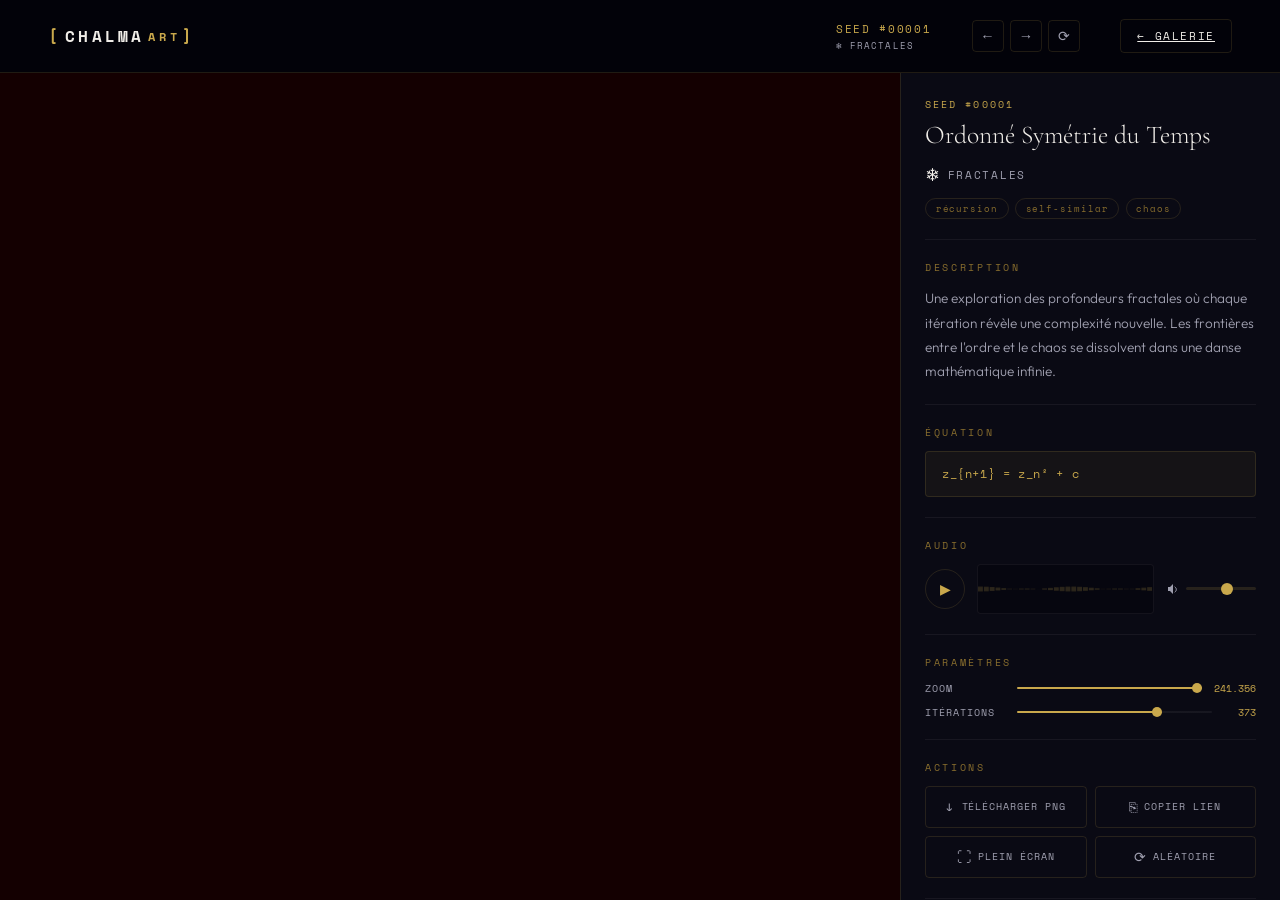
<file: artwork.html>
<!DOCTYPE html>
<html lang="fr">
<head>
<meta charset="UTF-8">
<meta name="viewport" content="width=device-width, initial-scale=1.0">
<title id="pageTitle">CHALMA ART — Œuvre</title>
<meta name="description" id="pageDesc" content="Œuvre d'art génératif CHALMA ART">
<link rel="preconnect" href="https://fonts.googleapis.com">
<link rel="preconnect" href="https://fonts.gstatic.com" crossorigin>
<link href="https://fonts.googleapis.com/css2?family=Cormorant+Garamond:ital,wght@0,300;0,400;0,600;1,300;1,400&family=Space+Mono:ital,wght@0,400;0,700;1,400&family=Outfit:wght@300;400;500;600&display=swap" rel="stylesheet">
<link rel="stylesheet" href="css/main.css">
<link rel="stylesheet" href="css/artwork.css">
</head>
<body class="artwork-page">

<!-- Custom cursor -->
<div id="cursor-ring"></div>
<div id="cursor-dot"></div>

<!-- Background -->
<div id="bg-noise"></div>
<div id="bg-vignette"></div>
<div id="bg-scanlines"></div>

<!-- NAVIGATION -->
<nav id="main-nav" class="scrolled">
  <div class="nav-inner">
    <a href="index.html" class="nav-logo">
      <span class="logo-bracket">[</span>
      <span class="logo-text">CHALMA</span>
      <span class="logo-sub">ART</span>
      <span class="logo-bracket">]</span>
    </a>
    <div class="artwork-nav-meta">
      <span class="artwork-nav-seed" id="navSeed">SEED #—</span>
      <span class="artwork-nav-family" id="navFamily">—</span>
    </div>
    <div class="nav-artwork-actions">
      <button class="nav-action-btn" id="prevBtn" title="Œuvre précédente">←</button>
      <button class="nav-action-btn" id="nextBtn" title="Œuvre suivante">→</button>
      <button class="nav-action-btn" id="randomNavBtn" title="Aléatoire">⟳</button>
    </div>
    <a href="index.html" class="btn-secondary btn-sm">← Galerie</a>
  </div>
</nav>

<!-- MAIN LAYOUT -->
<main id="artwork-main">

  <!-- Canvas area -->
  <div id="canvas-wrap">
    <canvas id="artwork-canvas"></canvas>
    <div id="canvas-overlay">
      <button class="canvas-btn" id="fullscreenBtn" title="Plein écran">⛶</button>
    </div>
  </div>

  <!-- Info panel -->
  <aside id="info-panel">
    <div id="panel-scroll">

      <!-- Title & meta -->
      <div class="panel-section panel-header">
        <div class="panel-seed" id="panelSeed">SEED #—</div>
        <h1 class="panel-title" id="panelTitle">Chargement…</h1>
        <div class="panel-family" id="panelFamily">
          <span class="family-icon" id="panelIcon">—</span>
          <span class="family-name" id="panelFamilyName">—</span>
        </div>
        <div class="panel-tags" id="panelTags"></div>
      </div>

      <!-- Description -->
      <div class="panel-section">
        <div class="panel-label">Description</div>
        <p class="panel-desc" id="panelDesc">—</p>
      </div>

      <!-- Equation -->
      <div class="panel-section">
        <div class="panel-label">Équation</div>
        <div class="panel-equation" id="panelEquation">—</div>
      </div>

      <!-- Audio -->
      <div class="panel-section panel-audio">
        <div class="panel-label">Audio</div>
        <div class="audio-controls">
          <button class="audio-play-btn" id="audioPlayBtn">
            <span class="play-icon">▶</span>
          </button>
          <div class="audio-visualizer" id="audioViz">
            <canvas id="vizCanvas" width="180" height="50"></canvas>
          </div>
          <div class="volume-wrap">
            <svg width="14" height="14" viewBox="0 0 14 14" fill="none">
              <path d="M2 5h2l3-3v10L4 9H2V5z" fill="currentColor"/>
              <path d="M9 5c.8.6 1.3 1.5 1.3 2.5S9.8 9.4 9 10" stroke="currentColor" stroke-width="1" stroke-linecap="round" fill="none"/>
            </svg>
            <input type="range" id="volumeSlider" min="0" max="100" value="60" class="volume-slider">
          </div>
        </div>
      </div>

      <!-- Parameters -->
      <div class="panel-section">
        <div class="panel-label">Paramètres</div>
        <div id="paramSliders" class="param-sliders"></div>
      </div>

      <!-- Actions -->
      <div class="panel-section panel-actions">
        <div class="panel-label">Actions</div>
        <div class="action-grid">
          <button class="action-btn" id="downloadBtn">
            <span>↓</span> Télécharger PNG
          </button>
          <button class="action-btn" id="copyLinkBtn">
            <span>⎘</span> Copier lien
          </button>
          <button class="action-btn" id="fullscreenBtn2">
            <span>⛶</span> Plein écran
          </button>
          <button class="action-btn" id="randomBtn">
            <span>⟳</span> Aléatoire
          </button>
        </div>
      </div>

      <!-- Neighbors -->
      <div class="panel-section">
        <div class="panel-label">Œuvres proches</div>
        <div class="neighbors-grid" id="neighborsGrid"></div>
      </div>

    </div>
  </aside>
</main>

<!-- Scripts -->
<script src="js/prng.js"></script>
<script src="js/generator.js"></script>
<script src="js/algorithms/fractals.js"></script>
<script src="js/algorithms/attractors.js"></script>
<script src="js/algorithms/particles.js"></script>
<script src="js/algorithms/cellular.js"></script>
<script src="js/algorithms/waves.js"></script>
<script src="js/algorithms/geometry.js"></script>
<script src="js/algorithms/fluid.js"></script>
<script src="js/algorithms/organic.js"></script>
<script src="js/algorithms/cosmic.js"></script>
<script src="js/algorithms/neural.js"></script>
<script src="js/renderer.js"></script>
<script src="js/audio.js"></script>
<script src="js/artwork-page.js"></script>
</body>
</html>
</file>
<file: css/main.css>
/* ══════════════════════════════════════════════════════════════
   CHALMA ART — Design System Luxe
   ══════════════════════════════════════════════════════════════ */

@import url('https://fonts.googleapis.com/css2?family=Cormorant+Garamond:ital,wght@0,300;0,400;0,600;1,300;1,400&family=Space+Mono:ital,wght@0,400;0,700;1,400&family=Outfit:wght@300;400;500;600&display=swap');

/* ── RESET & ROOT ── */
*, *::before, *::after {
  margin: 0; padding: 0;
  box-sizing: border-box;
}

:root {
  --bg-deep:        #03030a;
  --bg-card:        #08080f;
  --bg-card-hover:  #0d0d18;
  --bg-surface:     #0a0a14;
  --bg-overlay:     rgba(3,3,10,0.92);

  --gold:           #c9a84c;
  --gold-light:     #e8c96a;
  --gold-dark:      #8a6f2e;
  --gold-glow:      rgba(201,168,76,0.35);
  --gold-border:    rgba(201,168,76,0.15);
  --gold-border-hv: rgba(201,168,76,0.6);

  --white-warm:     #f0ede8;
  --white-dim:      #a0a0b0;
  --white-faint:    rgba(240,237,232,0.06);

  --cyan:           #00fff0;
  --magenta:        #ff00aa;
  --purple:         #8844ff;
  --green-neon:     #39ff14;

  --font-display:   'Cormorant Garamond', 'Georgia', serif;
  --font-code:      'Space Mono', 'Courier New', monospace;
  --font-body:      'Outfit', system-ui, sans-serif;

  --radius-sm:      4px;
  --radius-md:      8px;
  --radius-lg:      16px;

  --transition-fast:   150ms cubic-bezier(.4,0,.2,1);
  --transition-base:   300ms cubic-bezier(.4,0,.2,1);
  --transition-slow:   600ms cubic-bezier(.4,0,.2,1);

  --card-size:      300px;
  --gap:            20px;
}

html {
  scroll-behavior: smooth;
  font-size: 16px;
}

body {
  background: var(--bg-deep);
  color: var(--white-warm);
  font-family: var(--font-body);
  overflow-x: hidden;
  min-height: 100vh;
  cursor: none;
}

/* ── SCROLLBAR ── */
::-webkit-scrollbar { width: 6px; }
::-webkit-scrollbar-track { background: var(--bg-deep); }
::-webkit-scrollbar-thumb { background: var(--gold-dark); border-radius: 3px; }
::-webkit-scrollbar-thumb:hover { background: var(--gold); }

/* ══════════════════════════════════════════════════════════════
   CUSTOM CURSOR
   ══════════════════════════════════════════════════════════════ */
#cursor-ring {
  position: fixed;
  width: 32px; height: 32px;
  border: 1.5px solid var(--gold);
  border-radius: 50%;
  pointer-events: none;
  z-index: 99999;
  transform: translate(-50%, -50%);
  transition: width 200ms ease, height 200ms ease, border-color 200ms ease, opacity 200ms ease;
  mix-blend-mode: difference;
}
#cursor-dot {
  position: fixed;
  width: 5px; height: 5px;
  background: var(--gold);
  border-radius: 50%;
  pointer-events: none;
  z-index: 99999;
  transform: translate(-50%, -50%);
}
body.cursor-hover #cursor-ring {
  width: 52px; height: 52px;
  border-color: var(--gold-light);
  background: rgba(201,168,76,0.06);
}

/* ══════════════════════════════════════════════════════════════
   BACKGROUND LAYERS
   ══════════════════════════════════════════════════════════════ */
#bg-particles {
  position: fixed;
  top: 0; left: 0; width: 100%; height: 100%;
  pointer-events: none;
  z-index: 0;
}

#bg-noise {
  position: fixed;
  top: -50%; left: -50%; width: 200%; height: 200%;
  pointer-events: none;
  z-index: 1;
  opacity: 0.028;
  background-image: url("data:image/svg+xml,%3Csvg viewBox='0 0 256 256' xmlns='http://www.w3.org/2000/svg'%3E%3Cfilter id='noise'%3E%3CfeTurbulence type='fractalNoise' baseFrequency='0.9' numOctaves='4' stitchTiles='stitch'/%3E%3C/filter%3E%3Crect width='100%25' height='100%25' filter='url(%23noise)'/%3E%3C/svg%3E");
  animation: noiseAnim 0.15s steps(1) infinite;
}
@keyframes noiseAnim {
  0%   { transform: translate(0,0); }
  25%  { transform: translate(-2%,1%); }
  50%  { transform: translate(1%,-2%); }
  75%  { transform: translate(2%,2%); }
  100% { transform: translate(-1%,-1%); }
}

#bg-scanlines {
  position: fixed;
  top: 0; left: 0; width: 100%; height: 100%;
  pointer-events: none;
  z-index: 2;
  background: repeating-linear-gradient(
    to bottom,
    transparent 0px,
    transparent 3px,
    rgba(0,0,0,0.03) 3px,
    rgba(0,0,0,0.03) 4px
  );
}

#bg-vignette {
  position: fixed;
  top: 0; left: 0; width: 100%; height: 100%;
  pointer-events: none;
  z-index: 3;
  background: radial-gradient(ellipse at center,
    transparent 50%,
    rgba(3,3,10,0.55) 80%,
    rgba(3,3,10,0.85) 100%
  );
}

/* ══════════════════════════════════════════════════════════════
   NAVIGATION
   ══════════════════════════════════════════════════════════════ */
#main-nav {
  position: fixed;
  top: 0; left: 0; right: 0;
  z-index: 1000;
  padding: 0 3rem;
  background: linear-gradient(to bottom, rgba(3,3,10,0.95) 0%, rgba(3,3,10,0.0) 100%);
  backdrop-filter: blur(0px);
  transition: background var(--transition-base), backdrop-filter var(--transition-base);
}
#main-nav.scrolled {
  background: rgba(3,3,10,0.96);
  backdrop-filter: blur(20px);
  border-bottom: 1px solid var(--gold-border);
}

.nav-inner {
  max-width: 1400px;
  margin: 0 auto;
  height: 72px;
  display: flex;
  align-items: center;
  gap: 2.5rem;
}

.nav-logo {
  font-family: var(--font-code);
  font-size: 1rem;
  font-weight: 700;
  letter-spacing: 0.2em;
  text-decoration: none;
  color: var(--white-warm);
  display: flex;
  align-items: center;
  gap: 0.1em;
  flex-shrink: 0;
  transition: color var(--transition-fast);
}
.nav-logo:hover { color: var(--gold-light); }
.logo-bracket { color: var(--gold); }
.logo-text { color: var(--white-warm); margin: 0 0.15em; }
.logo-sub  { color: var(--gold); font-size: 0.75em; letter-spacing: 0.3em; }

/* Glitch animation on logo */
@keyframes glitch1 {
  0%   { clip-path: inset(0 0 95% 0); transform: translate(-2px, 1px); }
  20%  { clip-path: inset(40% 0 45% 0); transform: translate(2px, -1px); }
  40%  { clip-path: inset(75% 0 10% 0); transform: translate(-1px, 2px); }
  60%  { clip-path: inset(20% 0 70% 0); transform: translate(1px, -2px); }
  80%  { clip-path: inset(60% 0 25% 0); transform: translate(0px, 1px); }
  100% { clip-path: inset(0 0 95% 0); transform: translate(0,0); }
}
.nav-logo.glitch::before {
  content: attr(data-text);
  position: absolute;
  left: 0; top: 0;
  color: var(--cyan);
  animation: glitch1 0.4s steps(1) forwards;
}
.nav-logo { position: relative; }

.nav-links {
  list-style: none;
  display: flex;
  gap: 2.5rem;
  margin-left: auto;
}
.nav-link {
  font-family: var(--font-code);
  font-size: 0.72rem;
  letter-spacing: 0.18em;
  text-transform: uppercase;
  color: var(--white-dim);
  text-decoration: none;
  transition: color var(--transition-fast);
  position: relative;
}
.nav-link::after {
  content: '';
  position: absolute;
  bottom: -4px; left: 0;
  width: 0; height: 1px;
  background: var(--gold);
  transition: width var(--transition-base);
}
.nav-link:hover { color: var(--white-warm); }
.nav-link:hover::after { width: 100%; }

.nav-counter {
  display: flex;
  flex-direction: column;
  align-items: flex-end;
  line-height: 1.1;
}
.counter-num {
  font-family: var(--font-code);
  font-size: 1.1rem;
  color: var(--gold);
  letter-spacing: 0.05em;
}
.counter-sep { color: var(--gold-dark); }
.counter-label {
  font-family: var(--font-code);
  font-size: 0.58rem;
  letter-spacing: 0.2em;
  text-transform: uppercase;
  color: var(--white-dim);
}

.nav-menu-btn {
  display: none;
  flex-direction: column;
  justify-content: center;
  gap: 5px;
  width: 36px; height: 36px;
  background: none;
  border: 1px solid var(--gold-border);
  cursor: none;
  padding: 8px;
  border-radius: var(--radius-sm);
  transition: border-color var(--transition-fast);
}
.nav-menu-btn span {
  display: block;
  width: 100%; height: 1px;
  background: var(--white-dim);
  transition: background var(--transition-fast);
}
.nav-menu-btn:hover { border-color: var(--gold); }
.nav-menu-btn:hover span { background: var(--gold); }

/* Mobile menu */
#mobile-menu {
  position: fixed;
  top: 72px; left: 0; right: 0;
  background: rgba(3,3,10,0.98);
  backdrop-filter: blur(20px);
  border-bottom: 1px solid var(--gold-border);
  z-index: 999;
  display: flex;
  flex-direction: column;
  padding: 1.5rem 2rem;
  gap: 1rem;
  transform: translateY(-110%);
  transition: transform var(--transition-base);
  pointer-events: none;
}
#mobile-menu.open {
  transform: translateY(0);
  pointer-events: all;
}
.mobile-link {
  font-family: var(--font-code);
  font-size: 0.85rem;
  letter-spacing: 0.2em;
  text-transform: uppercase;
  color: var(--white-dim);
  text-decoration: none;
  padding: 0.75rem 0;
  border-bottom: 1px solid var(--white-faint);
  transition: color var(--transition-fast);
}
.mobile-link:hover { color: var(--gold); }

/* ══════════════════════════════════════════════════════════════
   HERO
   ══════════════════════════════════════════════════════════════ */
#hero {
  position: relative;
  min-height: 100vh;
  display: flex;
  align-items: center;
  justify-content: center;
  overflow: hidden;
  z-index: 10;
}

#hero-canvas {
  position: absolute;
  top: 0; left: 0; width: 100%; height: 100%;
  pointer-events: none;
  z-index: 0;
  opacity: 0.6;
}

.hero-content {
  position: relative;
  z-index: 10;
  text-align: center;
  max-width: 860px;
  padding: 2rem;
  padding-top: 6rem;
}

.hero-tag {
  display: inline-flex;
  align-items: center;
  gap: 0.6rem;
  font-family: var(--font-code);
  font-size: 0.7rem;
  letter-spacing: 0.25em;
  text-transform: uppercase;
  color: var(--gold);
  border: 1px solid var(--gold-border);
  padding: 0.5rem 1.2rem;
  border-radius: 2rem;
  background: rgba(201,168,76,0.06);
  margin-bottom: 2rem;
  animation: fadeInDown 0.8s ease both;
}
.tag-dot {
  width: 6px; height: 6px;
  border-radius: 50%;
  background: var(--gold);
  box-shadow: 0 0 8px var(--gold);
  animation: pulse 2s ease-in-out infinite;
}
@keyframes pulse {
  0%, 100% { opacity: 1; transform: scale(1); }
  50%       { opacity: 0.5; transform: scale(0.7); }
}

.hero-title {
  font-family: var(--font-display);
  font-size: clamp(3.5rem, 9vw, 8rem);
  font-weight: 300;
  line-height: 1.0;
  letter-spacing: -0.02em;
  color: var(--white-warm);
  margin-bottom: 1.5rem;
  min-height: 2.5em;
}
.hero-title .char {
  display: inline-block;
  opacity: 0;
  transform: translateY(40px) rotateX(-30deg);
  animation: charIn 0.6s cubic-bezier(.2,0,.2,1) forwards;
}
@keyframes charIn {
  to { opacity: 1; transform: translateY(0) rotateX(0deg); }
}
.hero-title .word-gold { color: var(--gold); font-style: italic; }

.hero-sub {
  font-family: var(--font-body);
  font-size: 1.1rem;
  font-weight: 300;
  color: var(--white-dim);
  line-height: 1.8;
  max-width: 520px;
  margin: 0 auto 2.5rem;
  animation: fadeInUp 0.8s 0.6s ease both;
}

.hero-actions {
  display: flex;
  align-items: center;
  justify-content: center;
  gap: 1.2rem;
  margin-bottom: 3rem;
  animation: fadeInUp 0.8s 0.8s ease both;
}

.btn-primary {
  display: inline-flex;
  align-items: center;
  gap: 0.6rem;
  padding: 0.9rem 2.2rem;
  background: var(--gold);
  color: var(--bg-deep);
  font-family: var(--font-code);
  font-size: 0.78rem;
  font-weight: 700;
  letter-spacing: 0.15em;
  text-transform: uppercase;
  text-decoration: none;
  border: none;
  border-radius: var(--radius-sm);
  cursor: none;
  transition: background var(--transition-fast), transform var(--transition-fast), box-shadow var(--transition-fast);
  position: relative;
  overflow: hidden;
}
.btn-primary::before {
  content: '';
  position: absolute;
  inset: 0;
  background: linear-gradient(135deg, var(--gold-light), var(--gold));
  opacity: 0;
  transition: opacity var(--transition-fast);
}
.btn-primary:hover {
  background: var(--gold-light);
  transform: translateY(-2px);
  box-shadow: 0 8px 30px rgba(201,168,76,0.4);
}
.btn-primary span { position: relative; z-index: 1; }
.btn-primary svg  { position: relative; z-index: 1; }

.btn-secondary {
  display: inline-flex;
  align-items: center;
  gap: 0.6rem;
  padding: 0.9rem 2.2rem;
  background: transparent;
  color: var(--white-warm);
  font-family: var(--font-code);
  font-size: 0.78rem;
  letter-spacing: 0.15em;
  text-transform: uppercase;
  border: 1px solid var(--gold-border);
  border-radius: var(--radius-sm);
  cursor: none;
  transition: border-color var(--transition-fast), color var(--transition-fast), box-shadow var(--transition-fast), transform var(--transition-fast);
}
.btn-secondary:hover {
  border-color: var(--gold);
  color: var(--gold);
  box-shadow: 0 0 20px var(--gold-glow);
  transform: translateY(-2px);
}

.hero-stats {
  display: flex;
  align-items: center;
  justify-content: center;
  gap: 2rem;
  animation: fadeInUp 0.8s 1s ease both;
}
.stat {
  display: flex;
  flex-direction: column;
  align-items: center;
  gap: 0.2rem;
}
.stat-num {
  font-family: var(--font-display);
  font-size: 2rem;
  font-weight: 600;
  color: var(--gold);
  line-height: 1;
}
.stat-label {
  font-family: var(--font-code);
  font-size: 0.6rem;
  letter-spacing: 0.2em;
  text-transform: uppercase;
  color: var(--white-dim);
}
.stat-divider {
  width: 1px; height: 36px;
  background: var(--gold-border);
}

.hero-scroll-hint {
  position: absolute;
  bottom: 2.5rem; left: 50%;
  transform: translateX(-50%);
  display: flex;
  flex-direction: column;
  align-items: center;
  gap: 0.6rem;
  font-family: var(--font-code);
  font-size: 0.6rem;
  letter-spacing: 0.3em;
  color: var(--white-dim);
  animation: fadeInUp 0.8s 1.2s ease both, bounce 2.5s 2s ease-in-out infinite;
  z-index: 10;
}
.scroll-line {
  width: 1px; height: 40px;
  background: linear-gradient(to bottom, var(--gold), transparent);
}
@keyframes bounce {
  0%, 100% { transform: translateX(-50%) translateY(0); }
  50%       { transform: translateX(-50%) translateY(8px); }
}

/* ══════════════════════════════════════════════════════════════
   FILTER BAR
   ══════════════════════════════════════════════════════════════ */
#filter-bar {
  position: sticky;
  top: 72px;
  z-index: 500;
  background: rgba(3,3,10,0.97);
  backdrop-filter: blur(20px);
  border-bottom: 1px solid var(--gold-border);
  padding: 0.9rem 3rem;
}
.filter-inner {
  max-width: 1400px;
  margin: 0 auto;
  display: flex;
  align-items: center;
  gap: 1.5rem;
  flex-wrap: wrap;
}

.filter-search {
  display: flex;
  align-items: center;
  gap: 0.6rem;
  background: var(--bg-surface);
  border: 1px solid var(--gold-border);
  border-radius: var(--radius-sm);
  padding: 0.5rem 0.9rem;
  flex-shrink: 0;
  min-width: 240px;
  transition: border-color var(--transition-fast);
}
.filter-search:focus-within { border-color: var(--gold); }
.filter-search svg { color: var(--white-dim); flex-shrink: 0; }
.search-shortcuts {
  font-family: var(--font-code);
  font-size: 0.58rem;
  letter-spacing: 0.08em;
  color: rgba(240,240,248,0.5);
  white-space: nowrap;
}
#searchInput {
  background: none;
  border: none;
  outline: none;
  color: var(--white-warm);
  font-family: var(--font-code);
  font-size: 0.75rem;
  width: 100%;
  caret-color: var(--gold);
}
#searchInput::placeholder { color: var(--white-dim); }

.filter-cats {
  display: flex;
  gap: 0.4rem;
  flex-wrap: wrap;
  flex: 1;
}
.cat-btn {
  font-family: var(--font-code);
  font-size: 0.65rem;
  letter-spacing: 0.12em;
  text-transform: uppercase;
  color: var(--white-dim);
  background: transparent;
  border: 1px solid rgba(255,255,255,0.08);
  border-radius: 2rem;
  padding: 0.35rem 0.85rem;
  cursor: none;
  transition: color var(--transition-fast), border-color var(--transition-fast), background var(--transition-fast);
  white-space: nowrap;
}
.cat-btn:hover { color: var(--gold); border-color: var(--gold-border); }
.cat-btn.active {
  color: var(--bg-deep);
  background: var(--gold);
  border-color: var(--gold);
}

.filter-sort select {
  font-family: var(--font-code);
  font-size: 0.7rem;
  letter-spacing: 0.1em;
  color: var(--white-dim);
  background: var(--bg-surface);
  border: 1px solid var(--gold-border);
  border-radius: var(--radius-sm);
  padding: 0.5rem 0.8rem;
  cursor: pointer;
  outline: none;
  transition: border-color var(--transition-fast);
  appearance: none;
  background-image: url("data:image/svg+xml,%3Csvg width='10' height='6' viewBox='0 0 10 6' fill='none' xmlns='http://www.w3.org/2000/svg'%3E%3Cpath d='M1 1l4 4 4-4' stroke='%23a0a0b0' stroke-width='1.2' stroke-linecap='round'/%3E%3C/svg%3E");
  background-repeat: no-repeat;
  background-position: right 0.7rem center;
  padding-right: 2rem;
}
.filter-sort select:focus { border-color: var(--gold); color: var(--white-warm); }

/* ══════════════════════════════════════════════════════════════
   GALLERY
   ══════════════════════════════════════════════════════════════ */
#gallery {
  position: relative;
  z-index: 10;
  padding: 5rem 3rem 3rem;
}

.gallery-header {
  max-width: 1400px;
  margin: 0 auto 3rem;
}
.section-label {
  font-family: var(--font-code);
  font-size: 0.68rem;
  letter-spacing: 0.3em;
  text-transform: uppercase;
  color: var(--gold);
  margin-bottom: 1rem;
}
.section-title {
  font-family: var(--font-display);
  font-size: clamp(2rem, 4vw, 3.5rem);
  font-weight: 300;
  line-height: 1.15;
  color: var(--white-warm);
  margin-bottom: 0.75rem;
}
.section-title em {
  font-style: italic;
  color: var(--gold);
}
.gallery-showing {
  font-family: var(--font-code);
  font-size: 0.72rem;
  color: var(--white-dim);
  letter-spacing: 0.1em;
}

/* Virtual scroll */
#gallery-viewport {
  max-width: 1400px;
  margin: 0 auto;
  position: relative;
}
#gallery-grid {
  display: grid;
  grid-template-columns: repeat(4, 1fr);
  gap: var(--gap);
}

/* Art Card */
.art-card {
  position: relative;
  width: 100%;
  aspect-ratio: 1;
  background: var(--bg-card);
  border: 1px solid var(--gold-border);
  border-radius: var(--radius-md);
  overflow: hidden;
  cursor: none;
  transition:
    border-color var(--transition-base),
    box-shadow var(--transition-base),
    transform var(--transition-base);
  opacity: 0;
  transform: translateY(30px);
}
.art-card.visible {
  opacity: 1;
  transform: translateY(0);
  transition:
    opacity 0.5s ease,
    transform 0.5s ease,
    border-color var(--transition-base),
    box-shadow var(--transition-base);
}
.art-card:hover {
  border-color: var(--gold-border-hv);
  box-shadow: 0 0 30px var(--gold-glow), 0 20px 40px rgba(0,0,0,0.6);
  transform: translateY(-4px) scale(1.01);
  z-index: 10;
}
.art-card:focus-visible {
  outline: 2px solid var(--gold);
  outline-offset: 2px;
  border-color: var(--gold);
}
.art-card canvas {
  width: 100%; height: 100%;
  display: block;
}

/* Skeleton loading */
.art-card-skeleton {
  position: absolute;
  inset: 0;
  background: linear-gradient(
    90deg,
    var(--bg-card) 25%,
    rgba(201,168,76,0.06) 50%,
    var(--bg-card) 75%
  );
  background-size: 200% 100%;
  animation: shimmer 1.8s ease-in-out infinite;
}
@keyframes shimmer {
  0%   { background-position: 200% 0; }
  100% { background-position: -200% 0; }
}

.art-card-info {
  position: absolute;
  bottom: 0; left: 0; right: 0;
  padding: 1.2rem 1rem 1rem;
  background: linear-gradient(to top, rgba(3,3,10,0.97) 0%, rgba(3,3,10,0.6) 70%, transparent 100%);
  transform: translateY(100%);
  transition: transform var(--transition-base);
}
.art-card:hover .art-card-info { transform: translateY(0); }

.card-seed {
  font-family: var(--font-code);
  font-size: 0.58rem;
  letter-spacing: 0.2em;
  color: var(--gold);
  margin-bottom: 0.3rem;
}
.card-title {
  font-family: var(--font-display);
  font-size: 1rem;
  font-weight: 400;
  color: var(--white-warm);
  margin-bottom: 0.2rem;
  line-height: 1.3;
}
.card-family {
  font-family: var(--font-code);
  font-size: 0.62rem;
  letter-spacing: 0.15em;
  text-transform: uppercase;
  color: var(--white-dim);
}

/* Card top badge */
.card-badge {
  position: absolute;
  top: 10px; right: 10px;
  background: rgba(3,3,10,0.85);
  border: 1px solid var(--gold-border);
  border-radius: 2rem;
  padding: 0.2rem 0.6rem;
  font-family: var(--font-code);
  font-size: 0.58rem;
  letter-spacing: 0.1em;
  color: var(--gold);
  backdrop-filter: blur(4px);
  opacity: 0;
  transition: opacity var(--transition-fast);
}
.art-card:hover .card-badge { opacity: 1; }

.gallery-loading {
  display: flex;
  align-items: center;
  justify-content: center;
  gap: 1rem;
  padding: 3rem;
  font-family: var(--font-code);
  font-size: 0.75rem;
  color: var(--white-dim);
  letter-spacing: 0.15em;
}
.loading-spinner {
  width: 20px; height: 20px;
  border: 1.5px solid var(--gold-border);
  border-top-color: var(--gold);
  border-radius: 50%;
  animation: spin 0.8s linear infinite;
}
@keyframes spin { to { transform: rotate(360deg); } }

/* ══════════════════════════════════════════════════════════════
   ALGORITHMS SECTION
   ══════════════════════════════════════════════════════════════ */
#algorithms {
  position: relative;
  z-index: 10;
  padding: 6rem 3rem;
  background: linear-gradient(to bottom, transparent, var(--bg-surface) 20%, var(--bg-surface) 80%, transparent);
  border-top: 1px solid var(--gold-border);
  border-bottom: 1px solid var(--gold-border);
}
.section-inner {
  max-width: 1400px;
  margin: 0 auto;
}
#algorithms .section-title { margin-bottom: 3rem; }

.algo-grid {
  display: grid;
  grid-template-columns: repeat(5, 1fr);
  gap: 1rem;
}
.algo-card {
  background: var(--bg-card);
  border: 1px solid var(--gold-border);
  border-radius: var(--radius-md);
  padding: 1.5rem 1.2rem;
  cursor: none;
  transition: border-color var(--transition-base), background var(--transition-base), transform var(--transition-fast), box-shadow var(--transition-base);
  opacity: 0;
  transform: translateY(20px);
}
.algo-card.visible {
  opacity: 1;
  transform: translateY(0);
  transition: opacity 0.5s ease, transform 0.5s ease, border-color var(--transition-base), background var(--transition-base), box-shadow var(--transition-base);
}
.algo-card:hover {
  border-color: var(--gold-border-hv);
  background: var(--bg-card-hover);
  transform: translateY(-3px);
  box-shadow: 0 8px 24px rgba(201,168,76,0.15);
}
.algo-card:focus-visible {
  outline: 2px solid var(--gold);
  outline-offset: 2px;
  border-color: var(--gold);
}
.algo-icon {
  width: 40px; height: 40px;
  border-radius: var(--radius-sm);
  background: rgba(201,168,76,0.1);
  border: 1px solid var(--gold-border);
  display: flex;
  align-items: center;
  justify-content: center;
  margin-bottom: 1rem;
  font-size: 1.2rem;
}
.algo-name {
  font-family: var(--font-display);
  font-size: 1.1rem;
  font-weight: 400;
  color: var(--white-warm);
  margin-bottom: 0.4rem;
}
.algo-range {
  font-family: var(--font-code);
  font-size: 0.6rem;
  letter-spacing: 0.15em;
  color: var(--gold-dark);
  margin-bottom: 0.6rem;
}
.algo-desc {
  font-size: 0.78rem;
  color: var(--white-dim);
  line-height: 1.6;
}
.algo-count {
  margin-top: 0.8rem;
  font-family: var(--font-code);
  font-size: 0.65rem;
  color: var(--gold);
  letter-spacing: 0.1em;
}

/* ══════════════════════════════════════════════════════════════
   ABOUT
   ══════════════════════════════════════════════════════════════ */
#about {
  position: relative;
  z-index: 10;
  padding: 6rem 3rem;
}
.about-inner {
  max-width: 1400px;
  margin: 0 auto;
  display: grid;
  grid-template-columns: 1fr 1fr;
  gap: 5rem;
  align-items: center;
}
.about-body {
  font-size: 1rem;
  font-weight: 300;
  color: var(--white-dim);
  line-height: 1.9;
  margin-bottom: 1.2rem;
}
.inline-code {
  font-family: var(--font-code);
  font-size: 0.85em;
  color: var(--gold);
  background: rgba(201,168,76,0.08);
  border: 1px solid var(--gold-border);
  border-radius: 3px;
  padding: 0.1em 0.4em;
}
.about-quote {
  margin-top: 2.5rem;
  padding-left: 1.5rem;
  border-left: 2px solid var(--gold);
}
.about-quote blockquote {
  font-family: var(--font-display);
  font-size: 1.2rem;
  font-style: italic;
  color: var(--white-warm);
  line-height: 1.6;
  margin-bottom: 0.5rem;
}
.about-quote cite {
  font-family: var(--font-code);
  font-size: 0.7rem;
  letter-spacing: 0.2em;
  color: var(--gold-dark);
}

.about-visual {
  position: relative;
  aspect-ratio: 1;
  border: 1px solid var(--gold-border);
  border-radius: var(--radius-lg);
  overflow: hidden;
  background: var(--bg-card);
}
#about-canvas {
  width: 100%; height: 100%;
  display: block;
}
.about-seed-display {
  position: absolute;
  bottom: 1rem; left: 50%;
  transform: translateX(-50%);
  font-family: var(--font-code);
  font-size: 0.7rem;
  letter-spacing: 0.2em;
  color: var(--gold);
  background: rgba(3,3,10,0.8);
  border: 1px solid var(--gold-border);
  border-radius: 2rem;
  padding: 0.3rem 0.9rem;
  backdrop-filter: blur(8px);
}

/* ══════════════════════════════════════════════════════════════
   STATS BAR
   ══════════════════════════════════════════════════════════════ */
#stats-bar {
  position: relative;
  z-index: 10;
  background: rgba(201,168,76,0.04);
  border-top: 1px solid var(--gold-border);
  border-bottom: 1px solid var(--gold-border);
  padding: 2.5rem 3rem;
}
.stats-inner {
  max-width: 1400px;
  margin: 0 auto;
  display: flex;
  justify-content: space-around;
  align-items: center;
  gap: 2rem;
  flex-wrap: wrap;
}
.stats-item {
  display: flex;
  flex-direction: column;
  align-items: center;
  gap: 0.3rem;
}
.stats-val {
  font-family: var(--font-display);
  font-size: 2.8rem;
  font-weight: 300;
  color: var(--gold);
  line-height: 1;
}
.stats-key {
  font-family: var(--font-code);
  font-size: 0.65rem;
  letter-spacing: 0.2em;
  text-transform: uppercase;
  color: var(--white-dim);
}

/* ══════════════════════════════════════════════════════════════
   FOOTER
   ══════════════════════════════════════════════════════════════ */
#main-footer {
  position: relative;
  z-index: 10;
  padding: 4rem 3rem 3rem;
  background: var(--bg-surface);
  border-top: 1px solid var(--gold-border);
}
.footer-inner {
  max-width: 1400px;
  margin: 0 auto;
  display: flex;
  flex-direction: column;
  align-items: center;
  gap: 1rem;
  text-align: center;
}
.footer-logo {
  font-family: var(--font-code);
  font-size: 1.1rem;
  font-weight: 700;
  letter-spacing: 0.2em;
  color: var(--white-warm);
}
.logo-sub-f { color: var(--gold); }
.footer-tagline {
  font-family: var(--font-display);
  font-size: 1rem;
  font-style: italic;
  color: var(--white-dim);
}
.footer-links {
  display: flex;
  gap: 2rem;
  margin: 0.5rem 0;
}
.footer-links a {
  font-family: var(--font-code);
  font-size: 0.7rem;
  letter-spacing: 0.18em;
  text-transform: uppercase;
  color: var(--white-dim);
  text-decoration: none;
  transition: color var(--transition-fast);
}
.footer-links a:hover { color: var(--gold); }
.footer-copy {
  font-family: var(--font-code);
  font-size: 0.62rem;
  letter-spacing: 0.1em;
  color: rgba(160,160,176,0.4);
}

/* ══════════════════════════════════════════════════════════════
   ENTRANCE ANIMATIONS
   ══════════════════════════════════════════════════════════════ */
@keyframes fadeInDown {
  from { opacity: 0; transform: translateY(-20px); }
  to   { opacity: 1; transform: translateY(0); }
}
@keyframes fadeInUp {
  from { opacity: 0; transform: translateY(20px); }
  to   { opacity: 1; transform: translateY(0); }
}
@keyframes fadeIn {
  from { opacity: 0; }
  to   { opacity: 1; }
}

/* ══════════════════════════════════════════════════════════════
   RESPONSIVE
   ══════════════════════════════════════════════════════════════ */
@media (max-width: 1200px) {
  #gallery-grid { grid-template-columns: repeat(3, 1fr); }
  .algo-grid    { grid-template-columns: repeat(4, 1fr); }
}
@media (max-width: 900px) {
  #gallery-grid { grid-template-columns: repeat(2, 1fr); }
  .algo-grid    { grid-template-columns: repeat(3, 1fr); }
  .about-inner  { grid-template-columns: 1fr; gap: 3rem; }
  #main-nav { padding: 0 1.5rem; }
  #filter-bar { padding: 0.75rem 1.5rem; }
  #gallery, #algorithms, #about { padding-left: 1.5rem; padding-right: 1.5rem; }
  #stats-bar { padding-left: 1.5rem; padding-right: 1.5rem; }
}
@media (max-width: 768px) {
  .nav-links, .nav-counter { display: none; }
  .nav-menu-btn { display: flex; }
  #gallery-grid { grid-template-columns: repeat(2, 1fr); gap: 12px; }
  .algo-grid    { grid-template-columns: repeat(2, 1fr); }
  .hero-stats   { gap: 1rem; }
  .stats-val    { font-size: 2rem; }
  .filter-inner { gap: 0.75rem; }
  .filter-search { min-width: 0; flex: 1; }
  :root { --card-size: 160px; --gap: 12px; }
}
@media (max-width: 480px) {
  #gallery-grid { grid-template-columns: repeat(2, 1fr); gap: 8px; }
  .algo-grid    { grid-template-columns: 1fr 1fr; }
  .hero-title   { font-size: clamp(2.5rem, 12vw, 4rem); }
}
</file>
<file: css/artwork.css>
/* ══════════════════════════════════════════════════════════════
   CHALMA ART — Artwork Detail Page
   ══════════════════════════════════════════════════════════════ */

/* ── Page layout ── */
body.artwork-page {
  overflow: hidden;
  height: 100vh;
}

#artwork-main {
  display: grid;
  grid-template-columns: 1fr 380px;
  height: 100vh;
  padding-top: 72px;
  position: relative;
  z-index: 10;
}

/* ── Canvas area ── */
#canvas-wrap {
  position: relative;
  background: #000;
  overflow: hidden;
  display: flex;
  align-items: center;
  justify-content: center;
}

#artwork-canvas {
  display: block;
  max-width: 100%;
  max-height: 100%;
}

#canvas-overlay {
  position: absolute;
  top: 1rem;
  right: 1rem;
  display: flex;
  gap: 0.5rem;
  opacity: 0;
  transition: opacity var(--transition-base);
}
#canvas-wrap:hover #canvas-overlay { opacity: 1; }

.canvas-btn {
  width: 36px; height: 36px;
  background: rgba(3,3,10,0.85);
  border: 1px solid var(--gold-border);
  color: var(--white-dim);
  border-radius: var(--radius-sm);
  cursor: none;
  font-size: 1rem;
  display: flex; align-items: center; justify-content: center;
  transition: border-color var(--transition-fast), color var(--transition-fast);
  backdrop-filter: blur(8px);
}
.canvas-btn:hover { border-color: var(--gold); color: var(--gold); }

/* ── Info panel ── */
#info-panel {
  background: var(--bg-surface);
  border-left: 1px solid var(--gold-border);
  overflow: hidden;
  display: flex;
  flex-direction: column;
  position: relative;
}

#panel-scroll {
  overflow-y: auto;
  height: 100%;
  padding: 1.5rem;
  display: flex;
  flex-direction: column;
  gap: 0;
}
#panel-scroll::-webkit-scrollbar { width: 3px; }
#panel-scroll::-webkit-scrollbar-track { background: transparent; }
#panel-scroll::-webkit-scrollbar-thumb { background: var(--gold-dark); border-radius: 3px; }

.panel-section {
  padding: 1.25rem 0;
  border-bottom: 1px solid var(--white-faint);
}
.panel-section:last-child { border-bottom: none; }

.panel-label {
  font-family: var(--font-code);
  font-size: 0.6rem;
  letter-spacing: 0.28em;
  text-transform: uppercase;
  color: var(--gold-dark);
  margin-bottom: 0.75rem;
}

/* ── Header section ── */
.panel-header { padding-top: 0; }

.panel-seed {
  font-family: var(--font-code);
  font-size: 0.65rem;
  letter-spacing: 0.2em;
  color: var(--gold);
  margin-bottom: 0.5rem;
}

.panel-title {
  font-family: var(--font-display);
  font-size: 1.6rem;
  font-weight: 300;
  line-height: 1.2;
  color: var(--white-warm);
  margin-bottom: 0.75rem;
}

.panel-family {
  display: flex;
  align-items: center;
  gap: 0.5rem;
  margin-bottom: 0.75rem;
}
.family-icon { font-size: 1.1rem; }
.family-name {
  font-family: var(--font-code);
  font-size: 0.7rem;
  letter-spacing: 0.15em;
  text-transform: uppercase;
  color: var(--white-dim);
}

.panel-tags {
  display: flex;
  flex-wrap: wrap;
  gap: 0.4rem;
}
.panel-tag {
  font-family: var(--font-code);
  font-size: 0.58rem;
  letter-spacing: 0.1em;
  color: var(--gold-dark);
  border: 1px solid var(--gold-border);
  border-radius: 2rem;
  padding: 0.2rem 0.6rem;
}

/* ── Description ── */
.panel-desc {
  font-size: 0.85rem;
  font-weight: 300;
  color: var(--white-dim);
  line-height: 1.8;
}

/* ── Equation ── */
.panel-equation {
  font-family: var(--font-code);
  font-size: 0.78rem;
  color: var(--gold);
  background: rgba(201,168,76,0.06);
  border: 1px solid var(--gold-border);
  border-radius: var(--radius-sm);
  padding: 0.75rem 1rem;
  line-height: 1.6;
  letter-spacing: 0.05em;
  word-break: break-all;
}

/* ── Audio controls ── */
.audio-controls {
  display: flex;
  align-items: center;
  gap: 0.75rem;
}

.audio-play-btn {
  width: 40px; height: 40px;
  border-radius: 50%;
  background: transparent;
  border: 1.5px solid var(--gold-border);
  color: var(--gold);
  cursor: none;
  display: flex;
  align-items: center;
  justify-content: center;
  font-size: 0.85rem;
  flex-shrink: 0;
  transition: background var(--transition-fast), border-color var(--transition-fast), box-shadow var(--transition-fast);
}
.audio-play-btn:hover,
.audio-play-btn.playing {
  background: rgba(201,168,76,0.1);
  border-color: var(--gold);
  box-shadow: 0 0 16px var(--gold-glow);
}
.audio-play-btn.playing .play-icon::before { content: '■'; }

.audio-visualizer {
  flex: 1;
  height: 50px;
  background: rgba(3,3,10,0.5);
  border: 1px solid var(--white-faint);
  border-radius: var(--radius-sm);
  overflow: hidden;
}
#vizCanvas { display: block; width: 100%; height: 100%; }

.volume-wrap {
  display: flex;
  align-items: center;
  gap: 0.4rem;
  color: var(--white-dim);
  flex-shrink: 0;
}
.volume-slider {
  -webkit-appearance: none;
  width: 70px;
  height: 3px;
  background: var(--gold-border);
  border-radius: 3px;
  outline: none;
  cursor: pointer;
}
.volume-slider::-webkit-slider-thumb {
  -webkit-appearance: none;
  width: 12px; height: 12px;
  border-radius: 50%;
  background: var(--gold);
  cursor: pointer;
  transition: transform var(--transition-fast);
}
.volume-slider::-webkit-slider-thumb:hover { transform: scale(1.3); }

/* ── Parameter sliders ── */
.param-sliders {
  display: flex;
  flex-direction: column;
  gap: 0.6rem;
}
.param-row {
  display: flex;
  align-items: center;
  gap: 0.75rem;
}
.param-name {
  font-family: var(--font-code);
  font-size: 0.6rem;
  letter-spacing: 0.1em;
  color: var(--white-dim);
  text-transform: uppercase;
  flex: 0 0 80px;
}
.param-slider {
  -webkit-appearance: none;
  flex: 1;
  height: 2px;
  background: linear-gradient(to right, var(--gold) var(--val, 50%), var(--white-faint) var(--val, 50%));
  border-radius: 2px;
  outline: none;
  cursor: pointer;
}
.param-slider::-webkit-slider-thumb {
  -webkit-appearance: none;
  width: 10px; height: 10px;
  border-radius: 50%;
  background: var(--gold);
  cursor: pointer;
}
.param-val {
  font-family: var(--font-code);
  font-size: 0.6rem;
  color: var(--gold);
  min-width: 32px;
  text-align: right;
}

/* ── Action buttons ── */
.action-grid {
  display: grid;
  grid-template-columns: 1fr 1fr;
  gap: 0.5rem;
}
.action-btn {
  display: flex;
  align-items: center;
  justify-content: center;
  gap: 0.4rem;
  padding: 0.6rem 0.5rem;
  background: transparent;
  border: 1px solid var(--gold-border);
  color: var(--white-dim);
  font-family: var(--font-code);
  font-size: 0.62rem;
  letter-spacing: 0.1em;
  text-transform: uppercase;
  border-radius: var(--radius-sm);
  cursor: none;
  transition: border-color var(--transition-fast), color var(--transition-fast), background var(--transition-fast);
  white-space: nowrap;
}
.action-btn:hover {
  border-color: var(--gold);
  color: var(--gold);
  background: rgba(201,168,76,0.06);
}
.action-btn span { font-size: 0.9rem; }

/* ── Neighbors ── */
.neighbors-grid {
  display: grid;
  grid-template-columns: repeat(3, 1fr);
  gap: 6px;
}
.neighbor-card {
  aspect-ratio: 1;
  border: 1px solid var(--gold-border);
  border-radius: var(--radius-sm);
  overflow: hidden;
  cursor: none;
  transition: border-color var(--transition-fast), transform var(--transition-fast);
  position: relative;
}
.neighbor-card:hover {
  border-color: var(--gold);
  transform: scale(1.04);
  z-index: 2;
}
.neighbor-card canvas { width: 100%; height: 100%; display: block; }
.neighbor-seed {
  position: absolute;
  bottom: 3px; left: 0; right: 0;
  text-align: center;
  font-family: var(--font-code);
  font-size: 0.5rem;
  color: var(--gold);
  background: rgba(3,3,10,0.7);
  padding: 1px 0;
}

/* ── Nav additions for artwork page ── */
.artwork-nav-meta {
  display: flex;
  flex-direction: column;
  align-items: flex-start;
  gap: 0.1rem;
  margin-left: auto;
}
.artwork-nav-seed {
  font-family: var(--font-code);
  font-size: 0.7rem;
  color: var(--gold);
  letter-spacing: 0.15em;
}
.artwork-nav-family {
  font-family: var(--font-code);
  font-size: 0.58rem;
  color: var(--white-dim);
  letter-spacing: 0.12em;
  text-transform: uppercase;
}
.nav-artwork-actions {
  display: flex;
  gap: 0.4rem;
}
.nav-action-btn {
  width: 32px; height: 32px;
  background: transparent;
  border: 1px solid var(--gold-border);
  color: var(--white-dim);
  border-radius: var(--radius-sm);
  cursor: none;
  font-size: 0.9rem;
  display: flex; align-items: center; justify-content: center;
  transition: border-color var(--transition-fast), color var(--transition-fast);
}
.nav-action-btn:hover { border-color: var(--gold); color: var(--gold); }
.btn-sm { padding: 0.5rem 1rem; font-size: 0.68rem; }

/* ── Copy success flash ── */
.copy-flash {
  position: fixed;
  bottom: 2rem;
  left: 50%;
  transform: translateX(-50%) translateY(20px);
  background: rgba(3,3,10,0.95);
  border: 1px solid var(--gold);
  color: var(--gold);
  font-family: var(--font-code);
  font-size: 0.7rem;
  letter-spacing: 0.15em;
  padding: 0.6rem 1.5rem;
  border-radius: 2rem;
  z-index: 9999;
  opacity: 0;
  transition: opacity 0.3s, transform 0.3s;
  pointer-events: none;
}
.copy-flash.show {
  opacity: 1;
  transform: translateX(-50%) translateY(0);
}

/* ── Fullscreen ── */
:fullscreen #artwork-main { padding-top: 0; height: 100vh; }
:fullscreen #info-panel { display: none; }
:fullscreen #canvas-wrap { grid-column: 1 / -1; }
:fullscreen #main-nav { display: none; }

/* ── Responsive ── */
@media (max-width: 900px) {
  body.artwork-page { overflow-y: auto; }

  #artwork-main {
    grid-template-columns: 1fr;
    grid-template-rows: 55vw auto;
    height: auto;
  }

  #canvas-wrap { height: 55vw; }
  #info-panel { overflow: visible; height: auto; border-left: none; border-top: 1px solid var(--gold-border); }
  #panel-scroll { overflow: visible; height: auto; max-height: none; padding: 1.5rem; }

  .artwork-nav-meta { display: none; }
  .nav-artwork-actions { display: none; }
}

@media (max-width: 480px) {
  #artwork-main { grid-template-rows: 80vw auto; }
  #canvas-wrap { height: 80vw; }
  .action-grid { grid-template-columns: 1fr 1fr; }
  .panel-title { font-size: 1.3rem; }
}
</file>
